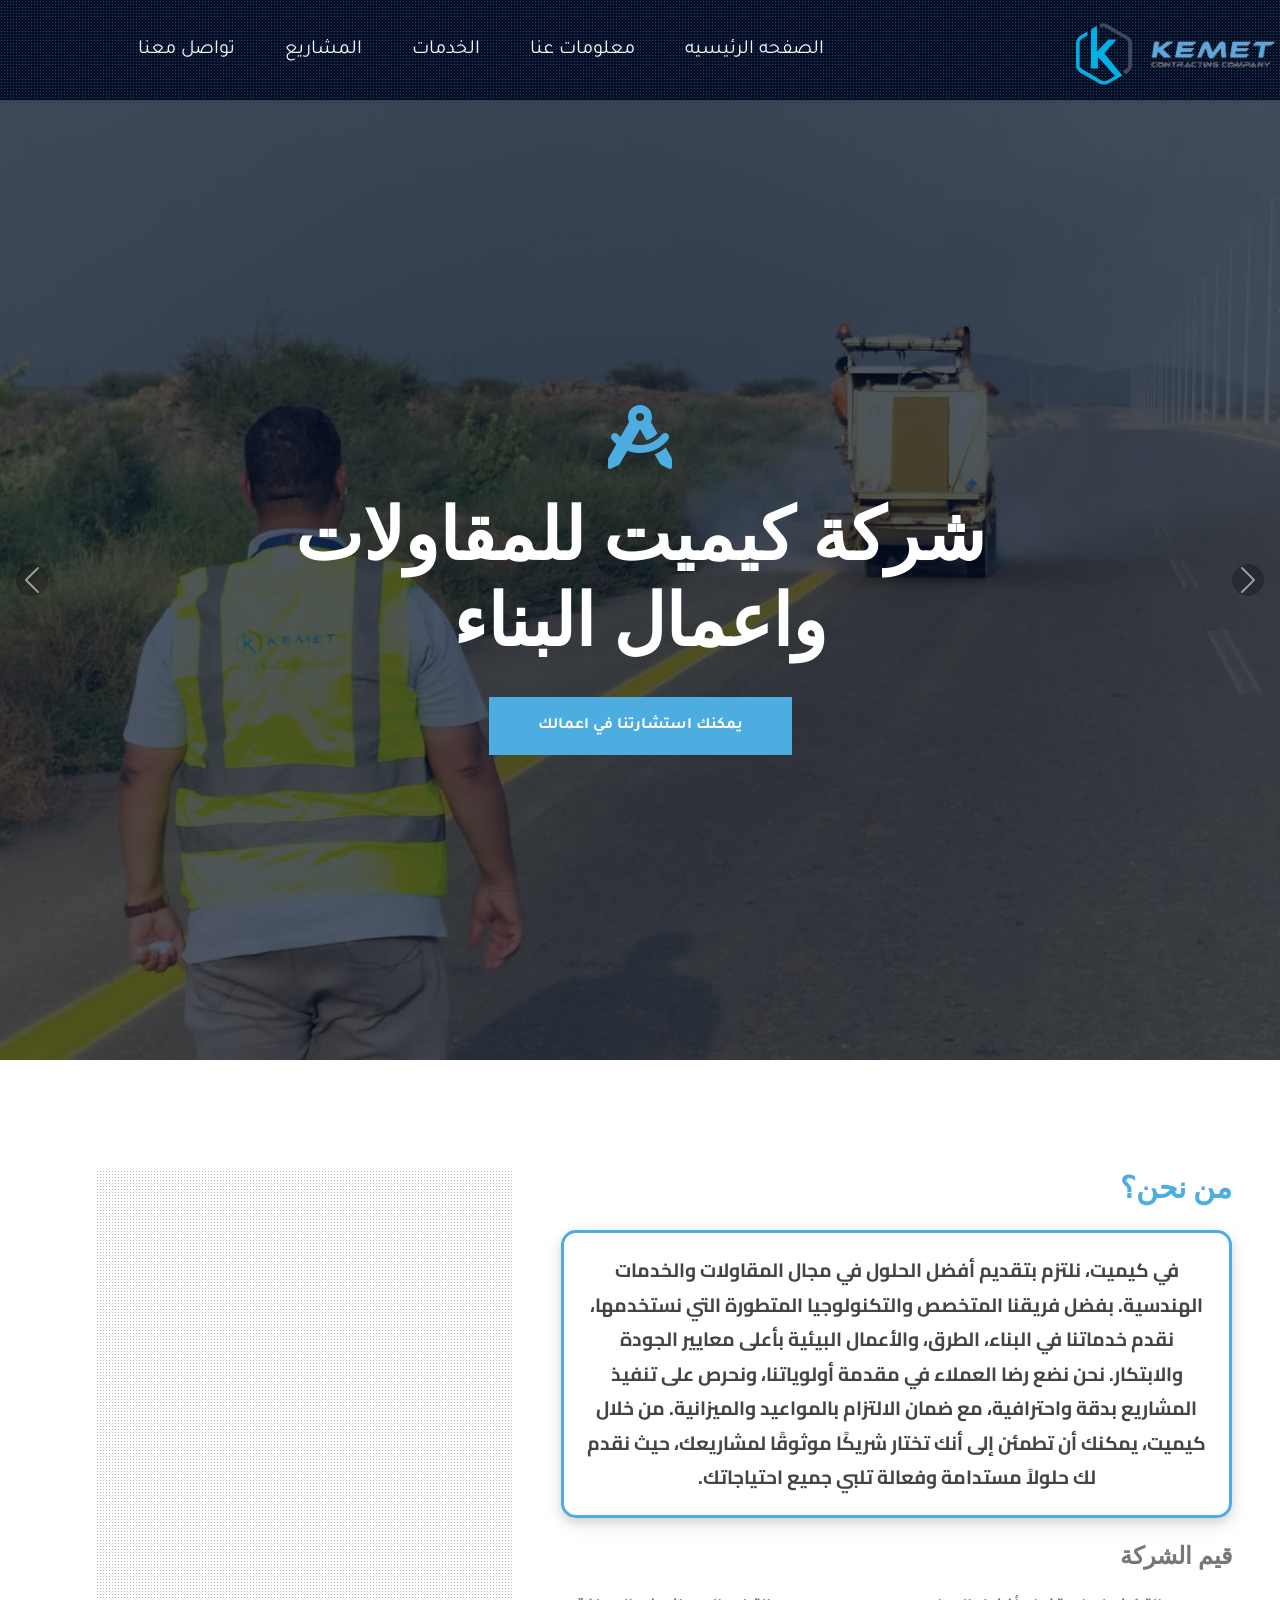
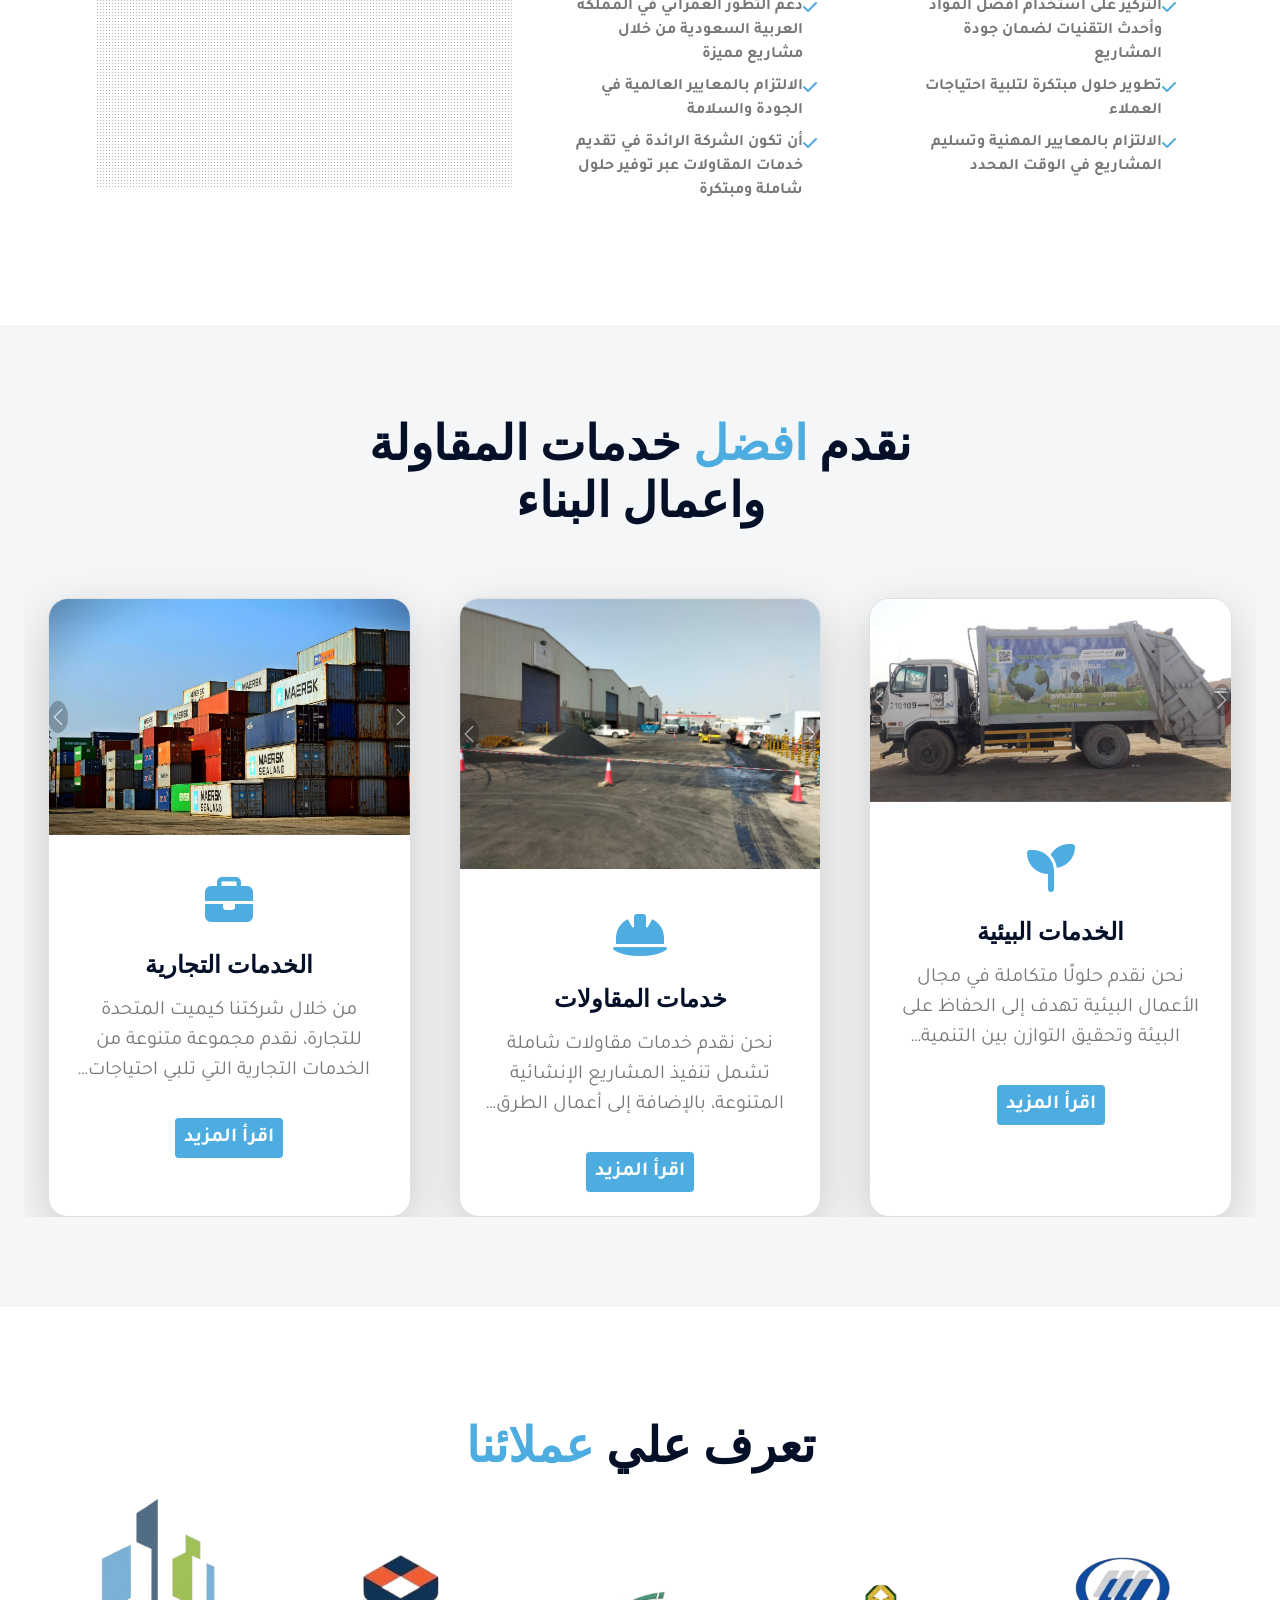
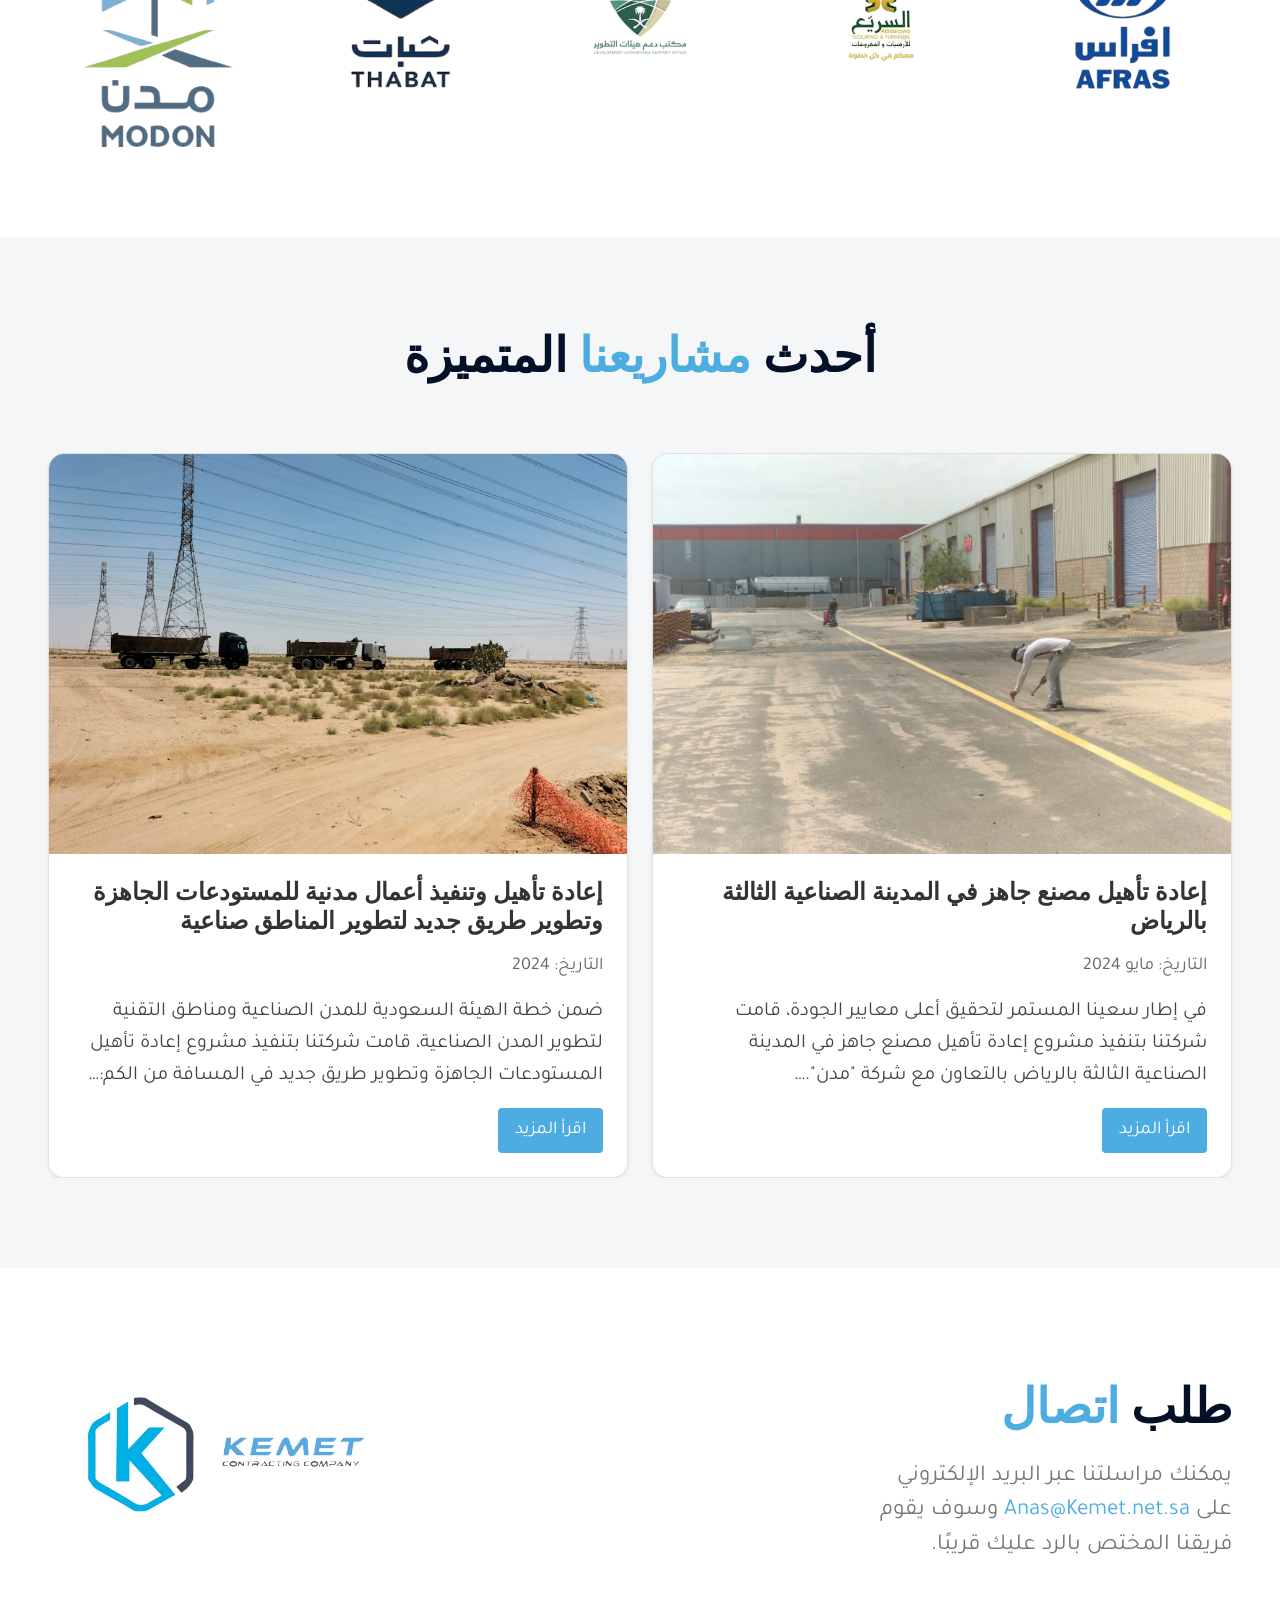
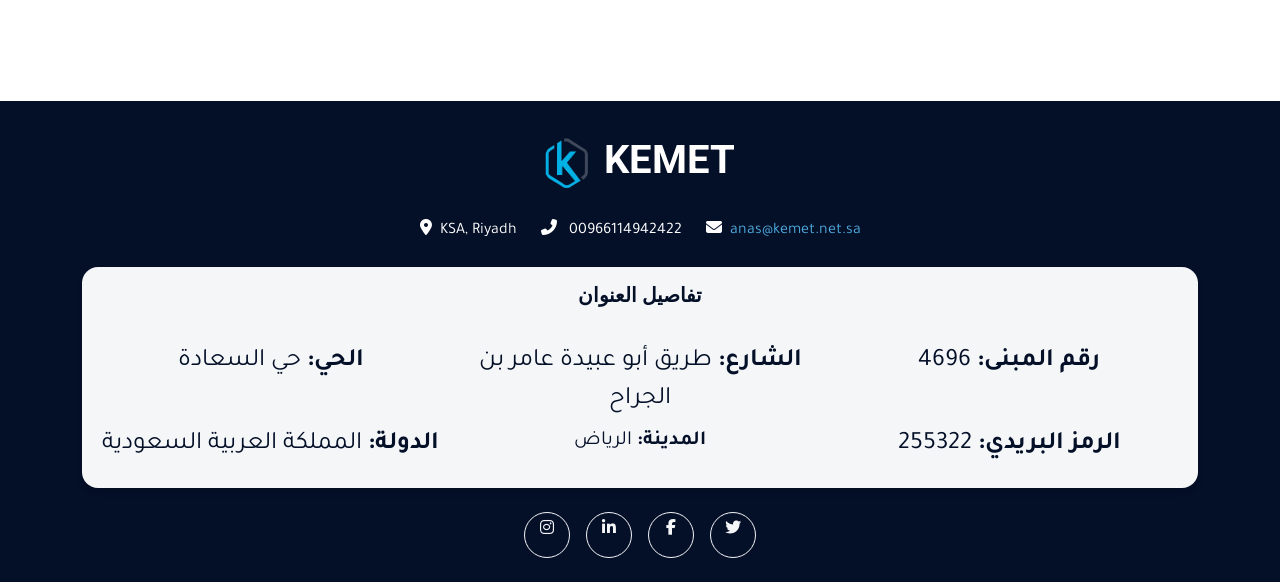
<file: index.html>
<!DOCTYPE html>
<html lang="ar" dir="rtl">
<head>
    <meta charset="utf-8">
    <title>شركة كيميت للمقاولات العامه والتوريدات | أفضل خدمات البناء في الرياض</title>
    <meta content="width=device-width, initial-scale=1.0" name="viewport">
    <meta name="description" content="في كيميت، نلتزم بتقديم أفضل الحلول في مجال المقاولات والخدمات الهندسية. بفضل فريقنا المتخصص والتكنولوجيا المتطورة التي نستخدمها، نقدم خدماتنا في البناء، الطرق، والأعمال البيئية بأعلى معايير الجودة والابتكار. نحن نضع رضا العملاء في مقدمة أولوياتنا، ونحرص على تنفيذ المشاريع بدقة واحترافية، مع ضمان الالتزام بالمواعيد والميزانية. من خلال كيميت، يمكنك أن تطمئن إلى أنك تختار شريكًا موثوقًا لمشاريعك، حيث نقدم لك حلولاً مستدامة وفعالة تلبي جميع احتياجاتك">
    <!-- Favicon -->
    <link rel="icon" href="https://kemetconstructing.com/img/kemetlogo.png" type="image/png">

    <!-- Google Web Fonts -->
    <link rel="preconnect" href="https://fonts.gstatic.com">
    <link href="https://fonts.googleapis.com/css2?family=Open+Sans:wght@400;600&family=Roboto:wght@500;700&display=swap" rel="stylesheet">
    <link href="https://fonts.googleapis.com/css2?family=Cairo:wght@400;700&display=swap" rel="stylesheet">

    <!-- Icon Font Stylesheet -->
    <link href="https://cdn.jsdelivr.net/npm/bootstrap-icons@1.4.1/font/bootstrap-icons.css" rel="stylesheet">

    <!-- Libraries Stylesheet -->
    <link href="lib/owlcarousel/assets/owl.carousel.min.css" rel="stylesheet">
    <link href="lib/tempusdominus/css/tempusdominus-bootstrap-4.min.css" rel="stylesheet">
    <link href="lib/lightbox/css/lightbox.min.css" rel="stylesheet">
    <link href="https://fonts.googleapis.com/css2?family=Tajawal:wght@400;700&display=swap" rel="stylesheet">
    <link rel="stylesheet" href="https://cdnjs.cloudflare.com/ajax/libs/font-awesome/6.7.2/css/all.min.css">

    <!-- Customized Bootstrap Stylesheet -->
    <link href="css/bootstrap.min.css" rel="stylesheet">

    <!-- Schema Markup -->
    <script type="application/ld+json">
        {
            "@context": "https://schema.org",
            "@type": "Organization",
            "name": "شركة كيميت للمقاولات العامه والتوريدات | أفضل خدمات البناء في الرياض",
            "url": "https://kemetconstructing.com",
            "logo": "https://kemetconstructing.com/img/logo/logo.png"
        }
    </script>

    <!-- Template Stylesheet -->
    <link href="css/style.css" rel="stylesheet">
    <link rel="stylesheet" href="css/kemet.css">
    <link href="css/all.min.css" rel="stylesheet">
    <link href="css/MobileResponse.css" rel="stylesheet">
</head>

<body>
    <!-- Navbar Start -->
    <div class="container-fluid sticky-top bg-dark bg-light-radial shadow-sm px-5 pe-lg-0">
        <nav class="navbar navbar-expand-lg bg-dark bg-light-radial navbar-dark py-3 py-lg-0">
            <a href="index.html" class="navbar-brand">
                <h3 class="m-0 display-4 text-white" style="font-size: 30px;">
                    <img class="logo" src="img/logo/kemet_logo.png" alt="Kemet Logo">
                    <img src="img/kemetlogo.png" alt="Kemet Logo">
                </h3>
            </a>
            <button class="navbar-toggler" type="button" data-bs-toggle="collapse" data-bs-target="#navbarCollapse">
                <span class="navbar-toggler-icon"></span>
            </button>
            <div class="collapse navbar-collapse" id="navbarCollapse">
                <div class="navbar-nav ms-auto py-0">
                    <a href="index.html" class="nav-item nav-link" style="font-size: 20px;">الصفحه الرئيسيه</a>
                    <a href="#about" class="nav-item nav-link" style="font-size: 20px;">معلومات عنا</a>
                    <a href="#Services" class="nav-item nav-link" style="font-size: 20px;">الخدمات</a>
                    <a href="#project" class="nav-item nav-link" style="font-size: 20px;">المشاريع</a>
                    <a href="#contact" class="nav-item nav-link" style="font-size: 20px;">تواصل معنا</a>
                </div>
            </div>
        </nav>
    </div>
    <!-- Navbar End -->

    <!-- Carousel Start -->
    <div class="container-fluid p-0">
        <div id="header-carousel" class="carousel slide carousel-fade" data-bs-ride="carousel">
            <div class="carousel-inner">
                <div class="carousel-item">
                    <img class="w-100" src="img/navimages/nav1.jpg" alt="Construction Image 1">
                    <div class="carousel-caption d-flex flex-column align-items-center justify-content-center">
                        <div class="p-3" style="max-width: 900px;">
                            <i class="fa fa-tools fa-4x text-primary mb-4 d-none d-sm-block"></i>
                            <h1 class="display-2 text-uppercase text-white mb-md-4" style="font-size: 50px;">معنا مشروعك مكتمل</h1>
                            <a href="#contact" class="btn btn-primary py-md-3 px-md-5 mt-2">تواصل معنا</a>
                        </div>
                    </div>
                </div>
                <div class="carousel-item active">
                    <img class="w-100" src="img/navimages/nav2.jpg" alt="Construction Image 2">
                    <div class="carousel-caption d-flex flex-column align-items-center justify-content-center">
                        <div class="p-3" style="max-width: 900px;">
                            <i class="fa fa-drafting-compass fa-4x text-primary mb-4 d-none d-sm-block"></i>
                            <h1 class="display-2 text-uppercase text-white mb-md-4">شركة كيميت للمقاولات واعمال البناء</h1>
                            <a href="#contact" class="btn btn-primary py-md-3 px-md-5 mt-2">يمكنك استشارتنا في اعمالك</a>
                        </div>
                    </div>
                </div>
                <div class="carousel-item">
                    <img class="w-100" src="img/navimages/nav3.jpg" alt="Construction Image 3">
                    <div class="carousel-caption d-flex flex-column align-items-center justify-content-center">
                        <div class="p-3" style="max-width: 900px;">
                            <i class="fa fa-building fa-4x text-primary mb-4 d-none d-sm-block"></i>
                            <h1 class="display-2 text-uppercase text-white mb-md-4" style="font-size: 50px;">كل مشروع في كيميت هو فرصة جديدة لتحقيق النجاح والتميز</h1>
                            <a href="#contact" class="btn btn-primary py-md-3 px-md-5 mt-2">تواصل معنا</a>
                        </div>
                    </div>
                </div>
                <div class="carousel-item">
                    <img class="w-100" src="img/navimages/nav5.jpg" alt="Construction Image 4">
                    <div class="carousel-caption d-flex flex-column align-items-center justify-content-center">
                        <div class="p-3" style="max-width: 900px;">
                            <i class="fa fa-building fa-4x text-primary mb-4 d-none d-sm-block"></i>
                            <h1 class="display-2 text-uppercase text-white mb-md-4" style="font-size: 50px;">نبني المستقبل بثقة واحترافية</h1>
                            <a href="#contact" class="btn btn-primary py-md-3 px-md-5 mt-2">تواصل معنا</a>
                        </div>
                    </div>
                </div>
            </div>
            <button class="carousel-control-prev" type="button" data-bs-target="#header-carousel" data-bs-slide="prev">
                <span class="carousel-control-prev-icon" aria-hidden="true"></span>
                <span class="visually-hidden">Previous</span>
            </button>
            <button class="carousel-control-next" type="button" data-bs-target="#header-carousel" data-bs-slide="next">
                <span class="carousel-control-next-icon" aria-hidden="true"></span>
                <span class="visually-hidden">Next</span>
            </button>
        </div>
    </div>
    <!-- Carousel End -->

    <!-- About Start -->
    <div class="container-fluid py-6 px-5" id="about">
        <div class="row g-5">
            <div class="col-lg-7">
                <h1 class="display-5 mb-4" style="text-align: right; direction: rtl; font-size: 30px;">
                    <span class="text-primary">من نحن؟</span>
                </h1>
                <h1 class="display-5 text-uppercase mb-4 styled-header" style="font-size: larger; font-family: 'Cairo', sans-serif; font-weight: 700; line-height: 1.8;">
                    في كيميت، نلتزم بتقديم أفضل الحلول في مجال المقاولات والخدمات الهندسية. بفضل فريقنا المتخصص والتكنولوجيا المتطورة التي نستخدمها، نقدم خدماتنا في البناء، الطرق، والأعمال البيئية بأعلى معايير الجودة والابتكار. نحن نضع رضا العملاء في مقدمة أولوياتنا، ونحرص على تنفيذ المشاريع بدقة واحترافية، مع ضمان الالتزام بالمواعيد والميزانية. من خلال كيميت، يمكنك أن تطمئن إلى أنك تختار شريكًا موثوقًا لمشاريعك، حيث نقدم لك حلولاً مستدامة وفعالة تلبي جميع احتياجاتك.
                </h1>
                <h4 class="text-uppercase mb-3 text-body text-end" style="direction: rtl;">قيم الشركة</h4>
                <div class="row gx-5 py-2">
                    <div class="col-sm-6 mb-2">
                        <ul class="list-unstyled">
                            <li class="d-flex align-items-start mb-2">
                                <i class="fa fa-check text-primary me-3 mt-1"></i>
                                <span class="fw-bold">التركيز على استخدام أفضل المواد وأحدث التقنيات لضمان جودة المشاريع</span>
                            </li>
                            <li class="d-flex align-items-start mb-2">
                                <i class="fa fa-check text-primary me-3 mt-1"></i>
                                <span class="fw-bold">تطوير حلول مبتكرة لتلبية احتياجات العملاء</span>
                            </li>
                            <li class="d-flex align-items-start mb-2">
                                <i class="fa fa-check text-primary me-3 mt-1"></i>
                                <span class="fw-bold">الالتزام بالمعايير المهنية وتسليم المشاريع في الوقت المحدد</span>
                            </li>
                        </ul>
                    </div>
                    <div class="col-sm-6 mb-2">
                        <ul class="list-unstyled">
                            <li class="d-flex align-items-start mb-2">
                                <i class="fa fa-check text-primary me-3 mt-1"></i>
                                <span class="fw-bold">دعم التطور العمراني في المملكة العربية السعودية من خلال مشاريع مميزة</span>
                            </li>
                            <li class="d-flex align-items-start mb-2">
                                <i class="fa fa-check text-primary me-3 mt-1"></i>
                                <span class="fw-bold">الالتزام بالمعايير العالمية في الجودة والسلامة</span>
                            </li>
                            <li class="d-flex align-items-start mb-2">
                                <i class="fa fa-check text-primary me-3 mt-1"></i>
                                <span class="fw-bold">أن تكون الشركة الرائدة في تقديم خدمات المقاولات عبر توفير حلول شاملة ومبتكرة</span>
                            </li>
                        </ul>
                    </div>
                </div>
            </div>
            <div class="col-lg-5 pb-5" style="min-height: 400px;">
                <div class="position-relative bg-dark-radial h-100 ms-5">
                    <iframe class="position-absolute w-100 h-100 mt-5 ms-n5" style="object-fit: cover; border-radius: 18px;" src="https://kemetconstructing.com/VideoPart/Kemet.mp4" frameborder="0" allow="autoplay; loop; encrypted-media" allowfullscreen title="Kemet Construction Video"></iframe>
                </div>
            </div>
        </div>
    </div>
    <!-- About End -->

    <!-- Services Start -->
    <div class="container-fluid bg-light py-6 px-5" id="Services">
        <div class="text-center mx-auto mb-5" style="max-width: 600px;">
            <h1 class="display-5 text-uppercase mb-4">نقدم <span class="text-primary">افضل</span> خدمات المقاولة واعمال البناء</h1>
        </div>
        <div class="row g-5">
            <!-- Service 1 -->
            <div class="col-lg-4 col-md-6">
                <div class="service-item bg-white d-flex flex-column align-items-center text-center h-100 shadow-lg rounded-lg overflow-hidden">
                    <div id="service-carousel-1" class="carousel slide" data-bs-ride="carousel">
                        <div class="carousel-inner">
                            <div class="carousel-item active">
                                <img class="img-fluid" src="img/const service/service1.jpg" alt="Environmental Service Image 1">
                            </div>
                            <div class="carousel-item">
                                <img class="img-fluid" src="img/const service/service2.jpg" alt="Environmental Service Image 2">
                            </div>
                        </div>
                        <button class="carousel-control-prev" type="button" data-bs-target="#service-carousel-1" data-bs-slide="prev">
                            <span class="carousel-control-prev-icon" aria-hidden="true"></span>
                            <span class="visually-hidden">Previous</span>
                        </button>
                        <button class="carousel-control-next" type="button" data-bs-target="#service-carousel-1" data-bs-slide="next">
                            <span class="carousel-control-next-icon" aria-hidden="true"></span>
                            <span class="visually-hidden">Next</span>
                        </button>
                    </div>
                    <div class="service-icon bg-white mt-3">
                        <i class="fa fa-3x fa-seedling text-primary"></i>
                    </div>
                    <div class="px-4 pb-4 flex-grow-1">
                        <h4 class="text-uppercase mb-3" style="font-size: 24px;">الخدمات البيئية</h4>
                        <p class="text-truncate-3" style="font-size: 20px;" id="service-1-text">
                            نحن نقدم حلولًا متكاملة في مجال الأعمال البيئية تهدف إلى الحفاظ على البيئة وتحقيق التوازن بين التنمية المستدامة والمتطلبات البيئية. تشمل خدماتنا دراسات تقييم الأثر البيئي، إدارة النفايات، معالجة المياه، وتنفيذ حلول مبتكرة تساهم في الحد من التلوث والحفاظ على الموارد الطبيعية.
                        </p>
                        <button class="btn btn-primary btn-sm mt-3" style="font-size: 20px;" onclick="toggleText('service-1-text', this)">اقرأ المزيد</button>
                    </div>
                </div>
            </div>

            <!-- Service 2 -->
            <div class="col-lg-4 col-md-6">
                <div class="service-item bg-white d-flex flex-column align-items-center text-center h-100 shadow-lg rounded-lg overflow-hidden">
                    <div id="service-carousel-2" class="carousel slide" data-bs-ride="carousel">
                        <div class="carousel-inner">
                            <div class="carousel-item active">
                                <img class="img-fluid" src="img/const service/const1.jpg" alt="Construction Service Image 1">
                            </div>
                            <div class="carousel-item">
                                <img class="img-fluid" src="img/const service/const2.jpg" alt="Construction Service Image 2">
                            </div>
                            <div class="carousel-item">
                                <img class="img-fluid" src="img/const service/const3.jpg" alt="Construction Service Image 3">
                            </div>
                        </div>
                        <button class="carousel-control-prev" type="button" data-bs-target="#service-carousel-2" data-bs-slide="prev">
                            <span class="carousel-control-prev-icon" aria-hidden="true"></span>
                            <span class="visually-hidden">Previous</span>
                        </button>
                        <button class="carousel-control-next" type="button" data-bs-target="#service-carousel-2" data-bs-slide="next">
                            <span class="carousel-control-next-icon" aria-hidden="true"></span>
                            <span class="visually-hidden">Next</span>
                        </button>
                    </div>
                    <div class="service-icon bg-white mt-3">
                        <i class="fa fa-3x fa-hard-hat text-primary"></i>
                    </div>
                    <div class="px-4 pb-4 flex-grow-1">
                        <h4 class="text-uppercase mb-3" style="font-size: 24px;">خدمات المقاولات</h4>
                        <p class="text-truncate-3" style="font-size: 20px;" id="service-2-text">
                            نحن نقدم خدمات مقاولات شاملة تشمل تنفيذ المشاريع الإنشائية المتنوعة، بالإضافة إلى أعمال الطرق والبنية التحتية. من البناء السكني والتجاري إلى المشاريع الصناعية، نحن نضمن جودة عالية في التنفيذ مع الالتزام بالجدول الزمني والتكلفة المحددة.
                        </p>
                        <button class="btn btn-primary btn-sm mt-3" style="font-size: 20px;" onclick="toggleText('service-2-text', this)">اقرأ المزيد</button>
                    </div>
                </div>
            </div>

            <!-- Service 3 -->
            <div class="col-lg-4 col-md-6">
                <div class="service-item bg-white d-flex flex-column align-items-center text-center h-100 shadow-lg rounded-lg overflow-hidden">
                    <div id="service-carousel-3" class="carousel slide" data-bs-ride="carousel">
                        <div class="carousel-inner">
                            <div class="carousel-item active">
                                <img class="img-fluid" src="img/Traditional Services/T1.jpg" alt="Commercial Service Image 1">
                            </div>
                            <div class="carousel-item">
                                <img class="img-fluid" src="img/Traditional Services/T2.jpg" alt="Commercial Service Image 2">
                            </div>
                        </div>
                        <button class="carousel-control-prev" type="button" data-bs-target="#service-carousel-3" data-bs-slide="prev">
                            <span class="carousel-control-prev-icon" aria-hidden="true"></span>
                            <span class="visually-hidden">Previous</span>
                        </button>
                        <button class="carousel-control-next" type="button" data-bs-target="#service-carousel-3" data-bs-slide="next">
                            <span class="carousel-control-next-icon" aria-hidden="true"></span>
                            <span class="visually-hidden">Next</span>
                        </button>
                    </div>
                    <div class="service-icon bg-white mt-3">
                        <i class="fa fa-3x fa-briefcase text-primary"></i>
                    </div>
                    <div class="px-4 pb-4 flex-grow-1">
                        <h4 class="text-uppercase mb-3" style="font-size: 24px;">الخدمات التجارية</h4>
                        <p class="text-truncate-3" style="font-size: 20px;" id="service-3-text">
                            من خلال شركتنا كيميت المتحدة للتجارة، نقدم مجموعة متنوعة من الخدمات التجارية التي تلبي احتياجات مختلف القطاعات. نحرص على توفير منتجات عالية الجودة وحلول مبتكرة في مجال توريد الأجهزة الكهربائية والمستلزمات المتنوعة، مع الالتزام بأعلى معايير الكفاءة والمهنية. بفضل خبرتنا الواسعة وفريقنا المتخصص، نسعى لأن نكون الشريك التجاري الموثوق لعملائنا، مقدمين لهم خدمات وحلول تلبي تطلعاتهم بكفاءة واحترافية.
                        </p>
                        <button class="btn btn-primary btn-sm mt-3" style="font-size: 20px;" onclick="toggleText('service-3-text', this)">اقرأ المزيد</button>
                    </div>
                </div>
            </div>
        </div>
    </div>
    <!-- Services End -->

    <!-- Clients Section Start -->
    <div class="container-fluid py-6 px-5">
        <div class="row gx-5">
            <h1 class="display-5 text-uppercase mb-4" style="text-align: center;">تعرف علي <span class="text-primary">عملائنا</span></h1>
            <div style="display: flex; justify-content: space-around; align-items: center; flex-wrap: wrap; gap: 20px;">
                <img src="img/Logos/afras.png" alt="Afras Logo" style="width: 150px; height: auto; object-fit: contain;">
                <img src="img/Logos/alsare3.png" alt="Alsare3 Logo" style="width: 150px; height: auto; object-fit: contain;">
                <img src="img/Logos/lastone.png" alt="Lastone Logo" style="width: 150px; height: auto; object-fit: contain;">
                <img src="img/Logos/sabat.png" alt="Sabat Logo" style="width: 150px; height: auto; object-fit: contain;">
                <img src="img/Logos/modn.png" alt="Modn Logo" style="width: 150px; height: auto; object-fit: contain;">
            </div>
        </div>
    </div>
    <!-- Clients Section End -->

    <!-- Projects Start -->
    <div class="container-fluid bg-light py-6 px-5 ProH" id="project">
        <div class="text-center mx-auto mb-5" style="max-width: 600px;">
            <h1 class="display-5 text-uppercase mb-4">أحدث <span class="text-primary">مشاريعنا</span> المتميزة</h1>
        </div>
        <div class="row g-4">
            <!-- Project 1 -->
            <div class="col-xl-6 col-lg-6 col-md-6">
                <div class="card-box1 h-100 shadow-sm rounded-lg overflow-hidden">
                    <div class="image-container1" style="height: 400px; overflow: hidden; position: relative;">
                        <img class="img-fluid card-img1 active" src="img/project1/pr1.jpg" alt="Project Image 1">
                        <img class="img-fluid card-img1" src="img/project1/pr2.jpg" alt="Project Image 2">
                        <img class="img-fluid card-img1" src="img/project1/replace.jpg" alt="Project Image 3">
                        <img class="img-fluid card-img1" src="img/project1/pr4.jpg" alt="Project Image 4">
                        <img class="img-fluid card-img1" src="img/project1/pr5.jpg" alt="Project Image 5">
                    </div>
                    <div class="card-content1 p-4">
                        <h4 class="text-uppercase mb-3" style="font-size: 24px; color: #333;">إعادة تأهيل مصنع جاهز في المدينة الصناعية الثالثة بالرياض</h4>
                        <p class="date mb-3" style="font-size: 18px; color: #666;">التاريخ: مايو 2024</p>
                        <div class="text-content1 text-truncate-3" id="project-text2">
                            <p style="font-size: 20px; line-height: 1.6; color: #444;">في إطار سعينا المستمر لتحقيق أعلى معايير الجودة، قامت شركتنا بتنفيذ مشروع إعادة تأهيل مصنع جاهز في المدينة الصناعية الثالثة بالرياض بالتعاون مع شركة "مدن".</p>
                            <ul class="list-unstyled" style="font-size: 20px; color: #444;">
                                <li class="mb-2">تحسين الأرضيات وترميم المباني.</li>
                                <li class="mb-2">تشطيب داخلي وخارجي بأعلى المعايير.</li>
                                <li class="mb-2">تركيب سيراميك ودهانات عالية الجودة.</li>
                                <li class="mb-2">تحديث الأنظمة الصحية وشبكات المياه ومكافحة الحريق.</li>
                            </ul>
                        </div>
                        <button class="btn1 btn-primary btn-sm1 mt-3" style="font-size: 18px;" onclick="toggleText('project-text2', this)">اقرأ المزيد</button>
                    </div>
                </div>
            </div>

            <!-- Project 2 -->
            <div class="col-xl-6 col-lg-6 col-md-6">
                <div class="card-box1 h-100 shadow-sm rounded-lg overflow-hidden">
                    <div class="image-container1" style="height: 400px; overflow: hidden; position: relative;">
                        <img class="img-fluid card-img1 active" src="img/storageProjects/WhatsApp Image 2025-01-05 at 07.13.40_425e0d48.jpg" alt="Storage Project Image 1">
                        <img class="img-fluid card-img1" src="img/storageProjects/WhatsApp Image 2025-01-05 at 07.13.47_e7b0eebc.jpg" alt="Storage Project Image 2">
                        <img class="img-fluid card-img1" src="img/storageProjects/WhatsApp Image 2025-01-05 at 07.15.51_0a1117e0.jpg" alt="Storage Project Image 3">
                        <img class="img-fluid card-img1" src="img/storageProjects/WhatsApp Image 2025-01-05 at 07.16.02_2b0a43d8.jpg" alt="Storage Project Image 4">
                        <img class="img-fluid card-img1" src="img/storageProjects/WhatsApp Image 2025-01-05 at 07.16.11_24d76853.jpg" alt="Storage Project Image 5">
                        <img class="img-fluid card-img1" src="img/storageProjects/WhatsApp Image 2025-01-05 at 07.16.12_bf188adb.jpg" alt="Storage Project Image 6">
                    </div>
                    <div class="card-content1 p-4">
                        <h4 class="text-uppercase mb-3" style="font-size: 24px; color: #333;">إعادة تأهيل وتنفيذ أعمال مدنية للمستودعات الجاهزة وتطوير طريق جديد لتطوير المناطق صناعية</h4>
                        <p class="date mb-3" style="font-size: 18px; color: #666;">التاريخ: 2024</p>
                        <div class="text-content1 text-truncate-3" id="project-text">
                            <p style="font-size: 20px; line-height: 1.6; color: #444;">
                                ضمن خطة الهيئة السعودية للمدن الصناعية ومناطق التقنية لتطوير المدن الصناعية، قامت شركتنا بتنفيذ مشروع إعادة تأهيل المستودعات الجاهزة وتطوير طريق جديد في المسافة من الكم: 000+0 وحتى الكم: 413+1. تم تنفيذ المشروع بأعلى معايير الجودة، وشمل الأعمال التالية:
                            </p>
                            <ul class="list-unstyled" style="font-size: 20px; color: #444;">
                                <li class="mb-2"><strong>الدراسات الأولية:</strong> إجراء جسات للتربة وإعداد تقارير مختبرية لضمان مطابقة المواصفات.</li>
                                <li class="mb-2"><strong>التحضيرات الأولية للموقع:</strong> شملت أعمال الحفر ودمك وصنفرة قاع الحفر لتوفير أساس قوي.</li>
                                <li class="mb-2"><strong>أعمال الردم:</strong> تم تنفيذ الردم على أربع مراحل مع اختبارات ميدانية لضمان الجودة.</li>
                                <li class="mb-2"><strong>تشطيب الطريق الجديد:</strong> تم استخدام مادة MC1 لتقوية الطبقة السطحية وتنفيذ طبقة أسفلت نهائية عالية الجودة.</li>
                                <li class="mb-2"><strong>الاختبارات والجودة:</strong> إجراء اختبارات ميدانية ومعملية لضمان مطابقة الأعمال للمواصفات الفنية.</li>
                            </ul>
                            <p style="font-size: 20px; line-height: 1.6; color: #444;">
                                تم تنفيذ المشروع وفقًا للمواصفات القياسية للمملكة لتطوير بنية تحتية صناعية متكاملة تساهم في تلبية احتياجات الهيئة السعودية للمدن الصناعية (مدن) من حيث التطوير والخدمات.
                            </p>
                        </div>
                        <button class="btn1 btn-primary btn-sm1 mt-3" style="font-size: 18px;" onclick="toggleText('project-text', this)">اقرأ المزيد</button>
                    </div>
                </div>
            </div>
        </div>
    </div>
    <!-- Projects End -->

    <!-- Contact Section Start -->
    <div class="container-fluid py-6 px-5">
        <div class="row gx-5">
            <div class="col-lg-4 mb-5 mb-lg-0">
                <div class="mb-4">
                    <h1 class="display-5 text-uppercase mb-4" style="text-align: right; direction: rtl;">طلب <span class="text-primary">اتصال</span></h1>
                </div>
                <p class="mb-5" style="font-size: 23px;">يمكنك مراسلتنا عبر البريد الإلكتروني على <a href="mailto:Anas@Kemet.net.sa">Anas@Kemet.net.sa</a> وسوف يقوم فريقنا المختص بالرد عليك قريبًا.</p>
            </div>
            <div class="col-lg-8">
                <a href="index.html" class="navbar-brand">
                    <h3 class="m-0 display-4 text-white" style="font-size: 30px;">
                        <img class="logo" src="img/logo/kemet_logo.png" alt="Kemet Logo" style="width: 150px; margin-right: 450px;">
                        <img src="img/kemetlogo.png" alt="Kemet Logo" style="width: 150px;">
                    </h3>
                </a>
            </div>
        </div>
    </div>
    <!-- Contact Section End -->

    <!-- Footer Start -->
    <div class="footer container-fluid bg-dark text-white py-4 position-relative" id="contact">
        <div class="container text-center">
            <!-- Logo Section -->
            <div class="d-flex flex-column align-items-center mb-4">
                <a href="index.html" class="navbar-brand d-flex align-items-center justify-content-center" style="margin-right: 180px;">
                    <h1 class="m-0 text-uppercase text-white">KEMET</h1>
                    <img src="img/kemetlogo.png" alt="Logo" style="width: 60px; height: 60px;" class="me-2">
                </a>
            </div>

            <!-- Contact Info -->
            <div class="d-flex justify-content-center align-items-center mb-4 gap-4 flex-wrap">
                <p class="mb-0"><a href="mailto:anas@kemet.net.sa">anas@kemet.net.sa</a><i class="fa fa-envelope me-2"></i></p>
                <p class="mb-0">00966114942422 <i class="fa fa-phone-alt me-2"></i></p>
                <p class="mb-0">KSA, Riyadh<i class="fa fa-map-marker-alt me-2"></i></p>
            </div>

            <!-- Address Details -->
            <div class="address-details bg-light text-dark p-3 rounded">
                <h5 class="mb-3">تفاصيل العنوان</h5>
                <div class="row text-center">
                    <div class="col-6 col-md-4">
                        <p style="font-size: 25px;"><strong>رقم المبنى:</strong> 4696</p>
                    </div>
                    <div class="col-6 col-md-4">
                        <p style="font-size: 25px;"><strong>الشارع:</strong> طريق أبو عبيدة عامر بن الجراح</p>
                    </div>
                    <div class="col-6 col-md-4">
                        <p style="font-size: 25px;"><strong>الحي:</strong> حي السعادة</p>
                    </div>
                    <div class="col-6 col-md-4">
                        <p style="font-size: 25px;"><strong>الرمز البريدي:</strong> 255322</p>
                    </div>
                    <div class="col-6 col-md-4">
                        <p style="font-size: 20px;"><strong>المدينة:</strong> الرياض</p>
                    </div>
                    <div class="col-6 col-md-4">
                        <p style="font-size: 25px;"><strong>الدولة:</strong> المملكة العربية السعودية</p>
                    </div>
                </div>
            </div>

            <!-- Social Media Links -->
            <div class="d-flex justify-content-center gap-3 mt-4">
                <a class="btn btn-outline-light btn-lg-square rounded-circle" href="NOTFOUND404.HTML?source=X"><i class="fab fa-twitter"></i></a>
                <a class="btn btn-outline-light btn-lg-square rounded-circle" href="NOTFOUND404.HTML?source=facebook"><i class="fab fa-facebook-f"></i></a>
                <a class="btn btn-outline-light btn-lg-square rounded-circle" href="NOTFOUND404.HTML?source=linkedin"><i class="fab fa-linkedin-in"></i></a>
                <a class="btn btn-outline-light btn-lg-square rounded-circle" href="NOTFOUND404.HTML?source=instagram"><i class="fab fa-instagram"></i></a>
            </div>
        </div>
    </div>
    <!-- Footer End -->

    <!-- JavaScript Libraries -->
    <script src="https://code.jquery.com/jquery-3.4.1.min.js"></script>
    <script src="https://cdn.jsdelivr.net/npm/bootstrap@5.0.0/dist/js/bootstrap.bundle.min.js"></script>
    <script src="lib/easing/easing.min.js"></script>
    <script src="lib/waypoints/waypoints.min.js"></script>
    <script src="lib/owlcarousel/owl.carousel.min.js"></script>
    <script src="lib/tempusdominus/js/moment.min.js"></script>
    <script src="lib/tempusdominus/js/moment-timezone.min.js"></script>
    <script src="lib/tempusdominus/js/tempusdominus-bootstrap-4.min.js"></script>
    <script src="lib/isotope/isotope.pkgd.min.js"></script>
    <script src="lib/lightbox/js/lightbox.min.js"></script>
    <script src="js/ReadmoreButton.js"></script>
    <script src="js/scrollImage.js"></script>
    <script src="js/main.js"></script>
</body>
</html>
</file>
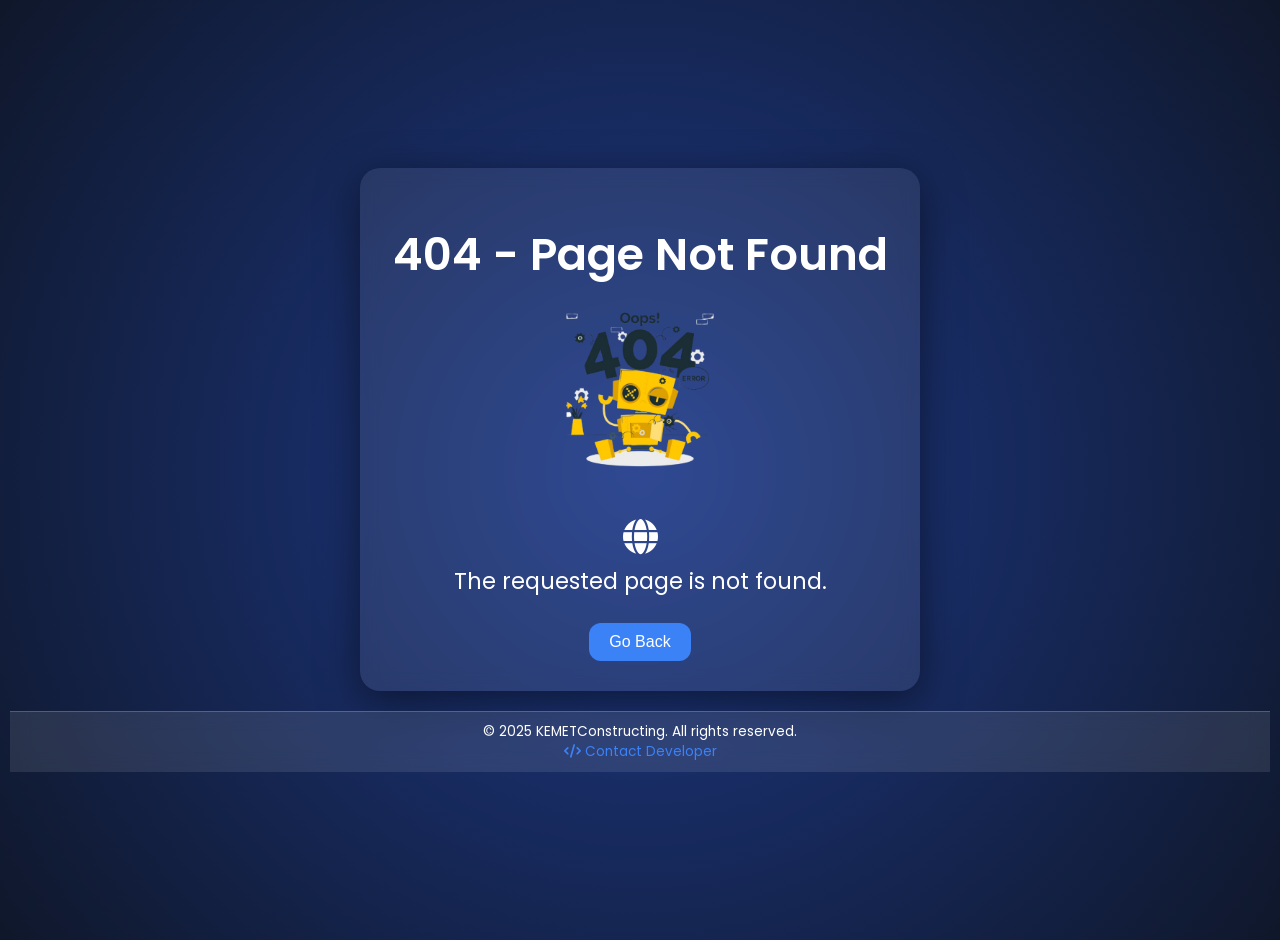
<file: NOTFOUND404.HTML>
<!DOCTYPE html>
<html lang="en">
<head>
    <meta charset="UTF-8">
    <meta name="viewport" content="width=device-width, initial-scale=1.0">
    <title>404 - Page Not Found</title>
    <link rel="stylesheet" href="https://cdnjs.cloudflare.com/ajax/libs/font-awesome/6.5.0/css/all.min.css">
    <link href="https://fonts.googleapis.com/css2?family=Poppins:wght@300;400;600&display=swap" rel="stylesheet">
    <style>
        body {
            font-family: 'Poppins', sans-serif;
            background: radial-gradient(circle at center, #1e3a8a, #0f172a);
            color: #fff;
            display: flex;
            flex-direction: column;
            min-height: 100vh;
            margin: 0;
            text-align: center;
            justify-content: center;
            align-items: center;
            padding: 20px;
        }

        .container {
            background: rgba(255, 255, 255, 0.08);
            backdrop-filter: blur(10px);
            border-radius: 20px;
            padding: 30px;
            box-shadow: 0 10px 40px rgba(0, 0, 0, 0.5);
            max-width: 500px;
            width: 100%;
            animation: fadeIn 1s ease-in-out;
        }

        h1 {
            font-size: 2.8rem;
            margin-bottom: 15px;
            font-weight: 600;
            line-height: 1.2;
        }

        .sad-image {
            width: 180px;
            height: 180px;
            margin-bottom: 20px;
            animation: float 3s ease-in-out infinite;
        }

        .message {
            font-size: 1.4rem;
            margin-top: 15px;
            display: flex;
            flex-direction: column;
            align-items: center;
            gap: 10px;
        }

        .message i {
            font-size: 2.2rem;
            animation: bounce 1.5s infinite;
        }

        .fa-x-twitter { color: #000; } /* X (Twitter) */
        .fa-facebook-f { color: #1877f2; } /* Facebook */
        .fa-linkedin-in { color: #0a66c2; } /* LinkedIn */
        .fa-instagram { color: #e4405f; } /* Instagram */
        .fa-globe { color: #fff; } /* Fallback Globe Icon */

        .go-back-button {
            margin-top: 25px;
            padding: 10px 20px;
            font-size: 1rem;
            border: none;
            border-radius: 12px;
            background: #3b82f6;
            color: #fff;
            cursor: pointer;
            transition: transform 0.2s, box-shadow 0.2s;
        }

        .go-back-button:hover {
            transform: scale(1.05);
            box-shadow: 0 4px 15px rgba(59, 130, 246, 0.6);
        }

        footer {
            margin-top: 20px;
            padding: 10px;
            font-size: 0.85rem;
            background: rgba(255, 255, 255, 0.1);
            backdrop-filter: blur(10px);
            border-top: 1px solid rgba(255, 255, 255, 0.2);
            text-align: center;
            width: 100%;
        }

        @keyframes fadeIn {
            from {
                opacity: 0;
                transform: translateY(-20px);
            }
            to {
                opacity: 1;
                transform: translateY(0);
            }
        }

        @keyframes bounce {
            0%, 100% {
                transform: translateY(0);
            }
            50% {
                transform: translateY(-10px);
            }
        }

        @keyframes float {
            0%, 100% {
                transform: translateY(0);
            }
            50% {
                transform: translateY(-15px);
            }
        }

        @media (max-width: 600px) {
            h1 {
                font-size: 2rem;
            }

            .sad-image {
                width: 140px;
                height: 140px;
            }

            .message {
                font-size: 1.1rem;
            }

            .message i {
                font-size: 1.8rem;
            }

            .go-back-button {
                font-size: 0.9rem;
                padding: 8px 16px;
            }

            footer {
                font-size: 0.75rem;
                padding: 8px;
            }
        }
    </style>
</head>
<body>
    <div class="container">
        <h1>404 - Page Not Found</h1>
        <img src="img/ErrorImage/errorRobot-preview.png" alt="Sad Robot" class="sad-image">
        <div class="message" id="customMessage">
            <i id="socialIcon"></i>
            <span id="messageText"></span>
        </div>
        <button class="go-back-button" onclick="window.location.href='index.html'">
            Go Back
        </button>
    </div>

    <footer>
        &copy; 2025 KEMETConstructing. All rights reserved. 
        <br>
        <a href="https://github.com/deiaamohamed" target="_blank" style="color: #3b82f6; text-decoration: none;">
            <i class="fas fa-code"></i> Contact Developer
        </a>
    </footer>

    <script>
        function getQueryParam(param) {
            const urlParams = new URLSearchParams(window.location.search);
            return urlParams.get(param);
        }

        const source = getQueryParam('source');

        const messages = {
            X: "X page is not found right now.",
            facebook: "Facebook page is not found right now.",
            linkedin: "LinkedIn page is not found right now.",
            instagram: "Instagram page is not found right now."
        };

        const icons = {
            X: "fa-brands fa-x-twitter",
            facebook: "fa-brands fa-facebook-f",
            linkedin: "fa-brands fa-linkedin-in",
            instagram: "fa-brands fa-instagram"
        };

        const messageElement = document.getElementById('messageText');
        const iconElement = document.getElementById('socialIcon');

        if (source && messages[source]) {
            iconElement.className = icons[source];
            messageElement.textContent = messages[source];
        } else {
            iconElement.className = "fa-solid fa-globe";
            messageElement.textContent = "The requested page is not found.";
        }
    </script>
</body>
</html>
</file>
<file: css/style.css>
/********** Template CSS **********/
:root {
    --primary: #4EADE0;
    --secondary: #424B5B;
    --light: #F4F6F8;
    --dark: #040F28;
}

.pt-6 {
    padding-top: 90px;
}

.pb-6 {
    padding-bottom: 90px;
}

.py-6 {
    padding-top: 90px;
    padding-bottom: 90px;
}

.btn {
    position: relative;
    font-weight: 600;
    text-transform: uppercase;
    transition: .5s;
}

.btn::after {
    position: absolute;
    content: "";
    width: 0;
    height: 5px;
    bottom: -1px;
    left: 50%;
    background: var(--primary);
    transition: .5s;
}

.btn.btn-primary::after {
    background: var(--dark);
}

.btn:hover::after,
.btn.active::after {
    width: 50%;
    left: 25%;
}

.btn-primary {
    color: #FFFFFF;
}

.btn-square {
    width: 36px;
    height: 36px;
}

.btn-sm-square {
    width: 28px;
    height: 28px;
}

.btn-lg-square {
    width: 46px;
    height: 46px;
}

.btn-square,
.btn-sm-square,
.btn-lg-square {
    padding-left: 0;
    padding-right: 0;
    text-align: center;
}

.back-to-top {
    position: fixed;
    display: none;
    left: 50%;
    bottom: 0;
    margin-left: -22px;
    border-radius: 0;
    z-index: 99;
}

.bg-dark-radial {
    background-image: -webkit-repeating-radial-gradient(center center, rgba(0, 0, 0, 0.3), rgba(0, 0, 0, 0.3) 1px, transparent 1px, transparent 100%);
    background-image: -moz-repeating-radial-gradient(center center, rgba(0, 0, 0, 0.3), rgba(0, 0, 0, 0.3) 1px, transparent 1px, transparent 100%);
    background-image: -ms-repeating-radial-gradient(center center, rgba(0, 0, 0, 0.3), rgba(0, 0, 0, 0.3) 1px, transparent 1px, transparent 100%);
    background-image: -o-repeating-radial-gradient(center center, rgba(0, 0, 0, 0.3), rgba(0, 0, 0, 0.3) 1px, transparent 1px, transparent 100%);
    background-image: repeating-radial-gradient(center center, rgba(0, 0, 0, 0.3), rgba(0, 0, 0, 0.3) 1px, transparent 1px, transparent 100%);
    background-size: 3px 3px;
}

.bg-light-radial {
    background-image: -webkit-repeating-radial-gradient(center center, rgba(256, 256, 256, 0.2), rgba(256, 256, 256, 0.2) 1px, transparent 1px, transparent 100%);
    background-image: -moz-repeating-radial-gradient(center center, rgba(256, 256, 256, 0.2), rgba(256, 256, 256, 0.2) 1px, transparent 1px, transparent 100%);
    background-image: -ms-repeating-radial-gradient(center center, rgba(256, 256, 256, 0.2), rgba(256, 256, 256, 0.2) 1px, transparent 1px, transparent 100%);
    background-image: -o-repeating-radial-gradient(center center, rgba(256, 256, 256, 0.2), rgba(256, 256, 256, 0.2) 1px, transparent 1px, transparent 100%);
    background-image: repeating-radial-gradient(center center, rgba(256, 256, 256, 0.2), rgba(256, 256, 256, 0.2) 1px, transparent 1px, transparent 100%);
    background-size: 3px 3px;
}

.navbar-dark .navbar-nav .nav-link {
    position: relative;
    padding: 35px 15px;
    font-size: 18px;
    text-transform: uppercase;
    color: var(--light);
    outline: none;
    transition: .5s;
}

.navbar-dark .navbar-nav .nav-link:hover,
.navbar-dark .navbar-nav .nav-link.active {
    color: var(--primary);
}

@media (max-width: 991.98px) {
    .navbar-dark .navbar-nav .nav-link  {
        margin-left: 0;
        padding: 10px 0;
    }
}

.carousel-caption {
    top: 0;
    left: 0;
    right: 0;
    bottom: 0;
    background: rgba(4, 15, 40, .7);
    z-index: 1;
}

@media (max-width: 576px) {
    .carousel-caption h4 {
        font-size: 18px;
        font-weight: 500 !important;
    }

    .carousel-caption h1 {
        font-size: 30px;
        font-weight: 600 !important;
    }
}

.page-header {
    height: 300px;
    display: flex;
    flex-direction: column;
    align-items: center;
    justify-content: center;
    background: linear-gradient(rgba(4, 15, 40, .7), rgba(4, 15, 40, .7)), url(../img/carousel-1.jpg) center center no-repeat;
    background-size: cover;
}

.service-item .service-icon {
    margin-top: -50px;
    width: 100px;
    height: 100px;
    display: flex;
    align-items: center;
    justify-content: center;
    border-radius: 100px;
}

.service-item .service-icon i {
    transition: .2s;
}

.service-item:hover .service-icon i {
    font-size: 60px;
}

.portfolio-item {
    margin-bottom: 60px;
}

.portfolio-title {
    position: absolute;
    display: flex;
    flex-direction: column;
    justify-content: center;
    height: 120px;
    padding: 0 30px;
    right: 30px;
    left: 30px;
    bottom: -60px;
    background: #FFFFFF;
    z-index: 3;
}

.portfolio-btn {
    position: absolute;
    display: inline-block;
    top: 50%;
    left: 50%;
    margin-top: -60px;
    margin-left: -60px;
    font-size: 120px;
    line-height: 0;
    transition: .1s;
    transition-delay: .3s;
    z-index: 2;
    opacity: 0;
}

.portfolio-item:hover .portfolio-btn {
    opacity: 1;
}

.portfolio-box::before,
.portfolio-box::after {
    position: absolute;
    content: "";
    width: 0;
    height: 100%;
    top: 0;
    transition: .5s;
    z-index: 1;
    background: rgba(4, 15, 40, .7);
}

.portfolio-box::before {
    left: 0;
}

.portfolio-box::after {
    right: 0;
}

.portfolio-item:hover .portfolio-box::before {
    left: 0;
    width: 50%;
}

.portfolio-item:hover .portfolio-box::after {
    right: 0;
    width: 50%;
}

@media (min-width: 992px) {
    .testimonial,
    .contact-form {
        margin-left: -90px;
    }
}

@media (min-width: 992px) {
    .footer::after {
        
        content: "";
        width: 1px;
        height: 100%;
        top: 0;
        left: 50%;
        background: var(--primary)
    }
}

.footer-shape::before {
    
    content: "";
    width: 80px;
    height: 100%;
    top: 0;
    left: -40px;
    background: var(--primary);
    transform: skew(40deg);
}
</file>
<file: css/kemet.css>
body {
    direction: rtl;
    text-align: right;
    font-family: 'Tajawal', sans-serif;
}

nav a h3 img {
    width: 80px;
}

nav a h3 img.logo {
    width: 130px;
}

nav h3 {
    font-size: 50px;
}

.navbar-nav {
    margin-right: auto;
}

.navbar-brand {
    margin-right: 0;
    margin-left: 170px;
}

.navbar-nav .nav-item {
    margin-left: 20px;
}

.container-fluid .font {
    font-size: 45px;
}

.footer img {
    width: 200px;
}

.footer {
    background-color: #424B5B;
}

.footer .container::before,
.footer .container::after,
.footer .container-fluid::before,
.footer .container-fluid::after {
    content: none !important;
}

.footer {
    border: none !important;
    box-shadow: none !important;
}

.footer .container {
    border: none !important;
    background: none !important;
}

.text-truncate-3 {
    display: -webkit-box;
    -webkit-line-clamp: 3;
    -webkit-box-orient: vertical;
    overflow: hidden;
    text-overflow: ellipsis;
}

.service-item {
    height: 450px;
    display: flex;
    flex-direction: column;
    justify-content: space-between;
    border-radius: 20px;
    transition: transform 0.3s ease, box-shadow 0.3s ease;
    border: 1px solid #e0e0e0;
}

.service-item:hover {
    transform: translateY(-10px);
    box-shadow: 0 10px 20px rgba(0, 0, 0, 0.1);
}

.px-4.pb-4 {
    flex-grow: 1;
}

.Deiaa img {
    width: 500px;
    height: 500px;
    object-fit: cover;
}

.Alaa {
    position: relative;
    background: url('../img/contactbackground/i1.jpg') no-repeat center top;
    background-size: cover;
    background-attachment: scroll;
    height: 500px;
    overflow: hidden;
}

.image-overlay {
    position: absolute;
    top: 0;
    left: 0;
    width: 100%;
    height: 100%;
    background: rgba(0, 0, 0, 0.5);
    z-index: 1;
}

.row {
    position: relative;
    z-index: 2;
    overflow: hidden;
    height: 100%;
    padding-top: 20px;
}

.address-details {
    margin-top: 20px;
    box-shadow: 0 4px 6px rgba(0, 0, 0, 0.1);
    border-radius: 16px;
}

.address-details h5 {
    font-size: 1.25rem;
    font-weight: bold;
}

.address-details p {
    margin-bottom: 8px;
    font-size: 0.9rem;
    line-height: 1.5;
}

.card-box {
    display: flex;
    flex-direction: row;
    background: white;
    border-radius: 10px;
    box-shadow: 0px 4px 10px rgba(0, 0, 0, 0.2);
    overflow: hidden;
    transition: transform 0.3s ease-in-out;
}

.card-box:hover {
    transform: scale(1.05);
}

.card-img {
    width: 40%;
    object-fit: cover;
}

.card-content {
    width: 60%;
    padding: 15px;
    display: flex;
    flex-direction: column;
    justify-content: center;
}

.card-content h4 {
    font-size: 18px;
    font-weight: bold;
    margin-bottom: 5px;
    color: #040F28;
}

.card-content .date {
    font-size: 14px;
    font-weight: bold;
    color: #4EADE0;
    margin-bottom: 10px;
}

.card-content ul {
    padding-left: 20px;
}

.card-content ul li {
    font-size: 14px;
    margin-bottom: 5px;
}

@media (max-width: 768px) {
    .card-box {
        flex-direction: column;
    }

    .card-img {
        width: 100%;
        height: 200px;
    }

    .card-content {
        width: 100%;
    }
}

/* Card Box */
.card-box1 {
    background: #fff;
    border: 1px solid #e0e0e0;
    transition: transform 0.3s ease, box-shadow 0.3s ease;
    border-radius: 16px;
}

.card-box1:hover {
    transform: translateY(-5px);
    box-shadow: 0 4px 15px rgba(0, 0, 0, 0.1);
}

/* Image Container */
.image-container1 {
    height: 400px;
    overflow: hidden;
    position: relative;
}

/* Image Styling */
.card-img1 {
    width: 100%;
    height: 100%;
    object-fit: cover;
    position: absolute;
    top: 0;
    left: 0;
    opacity: 0;
    transition: opacity 1s ease-in-out;
}

.card-img1.active {
    opacity: 1;
}

/* Card Content */
.card-content1 {
    background: #fff;
    padding: 20px;
}

/* Heading Styling */
.card-content1 h4 {
    font-size: 24px;
    color: #333;
    margin-bottom: 15px;
}

/* Date Styling */
.card-content1 .date {
    font-size: 18px;
    color: #666;
    margin-bottom: 15px;
}

/* Paragraph Styling */
.card-content1 p {
    font-size: 20px;
    line-height: 1.6;
    color: #444;
    margin-bottom: 15px;
}

/* Bullet List Styling */
.card-content1 ul {
    font-size: 20px;
    color: #444;
    list-style-type: disc;
    padding-left: 20px;
    margin-bottom: 15px;
}

.card-content1 ul li {
    margin-bottom: 10px;
}

/* Button Styling */
.btn1 {
    display: inline-block;
    font-weight: 400;
    text-align: center;
    white-space: nowrap;
    vertical-align: middle;
    user-select: none;
    border: 1px solid transparent;
    padding: 10px 20px;
    font-size: 18px;
    line-height: 1.5;
    border-radius: 5px;
    transition: background-color 0.3s ease, color 0.3s ease;
}

.btn-primary1 {
    background-color: #007bff;
    border-color: #007bff;
    color: #fff;
}

.btn-primary1:hover {
    background-color: #0056b3;
    border-color: #0056b3;
}

.btn-sm1 {
    padding: 0.5rem 1rem;
    font-size: 1rem;
    line-height: 1.5;
    border-radius: 0.25rem;
}

/* Text Truncation */
.text-content1 {
    font-size: 20px;
    line-height: 1.6;
    color: #444;
}

.text-truncate-3 {
    display: -webkit-box;
    -webkit-line-clamp: 3;
    -webkit-box-orient: vertical;
    overflow: hidden;
    text-overflow: ellipsis;
}

/* Carousel Control Styling */
.carousel-control-prev-icon,
.carousel-control-next-icon {
    background-color: rgba(0, 0, 0, 0.5);
    border-radius: 50%;
    padding: 10px;
}

.carousel-control-prev,
.carousel-control-next {
    width: 5%;
}
.styled-header {
    font-family: 'Cairo', sans-serif;
    font-weight: 700;
    font-size: 1.5rem;
    color: #444;
    padding: 20px;
    margin: 20px auto;
    background: #fff; /* Add a background to make the text stand out */
    border: 3px solid #4EADE0; /* Border color to match your theme */
    border-radius: 15px; /* Rounded corners */
    box-shadow: 0 4px 8px rgba(0, 0, 0, 0.1), 0 6px 20px rgba(0, 0, 0, 0.1); /* Soft shadow effect */
    text-align: center; /* Center-align the text */
    line-height: 1.8; /* Improve readability */
}
</file>
<file: css/MobileResponse.css>
@media (max-width: 768px) {
    #project .row.g-4 {
        grid-template-columns: 1fr; /* عرض مشروع واحد على الصفوف الصغيرة */
    }
}

/* Responsive Design for About Section */
@media (max-width: 768px) {
    #about {
        padding: 10px;
    }

    #about h1, 
    #about h4 {
        font-size: 20px; /* تقليل حجم النصوص للشاشات الصغيرة */
    }

    #about video {
        max-width: 100%; /* تأكد من أن الفيديو يتناسب مع عرض الشاشة */
        margin: 0 auto; /* محاذاة الفيديو في المنتصف */
    }
}
/* General Responsive Adjustments */
@media (max-width: 768px) {
    /* Reduce padding for mobile screens */
    .container-fluid {
        padding: 10px;
    }

    /* Make columns stack vertically */
    .row {
        flex-direction: column;
    }

    /* Adjust font sizes */
    h1, h4 {
        font-size: 20px;
    }

    p, ul li {
        font-size: 14px;
    }

    /* Adjust buttons */
    button {
        font-size: 14px;
        padding: 5px 10px;
    }

    /* Center elements */
    .text-center {
        text-align: center !important;
    }
}
@media (max-width: 768px) {
    #project .row.g-4 {
        display: flex;
        flex-direction: column;
        gap: 20px;
    }

    #about .col-lg-5 {
        height: 300px; /* تقليل الطول للشاشات الأصغر */
    }
}



/* Social Media Links */


/* Responsive Design */
@media (max-width: 768px) {
    .footer .address-details .row {
        display: flex;
        flex-wrap: wrap;
        justify-content: center;
        gap: 10px; /* مسافة بين العناصر */
    }

    .footer .address-details .row div {
        flex: 1 1 calc(50% - 10px); /* عنصرين في كل صف */
        text-align: center; /* محاذاة وسط */
    }

    .footer .address-details p {
        font-size: 16px !important; /* حجم أصغر لراحة القراءة */
        margin: 0; /* إزالة المسافات الزائدة */
        white-space: nowrap; /* منع النص من النزول لسطر جديد */
    }

    .footer .navbar-brand h1 {
        font-size: 1.5rem;
    }

    .footer .btn {
        width: 40px;
        height: 40px;
        font-size: 1rem;
    }
}

@media (max-width: 576px) {
    .footer .address-details .row {
        flex-direction: column;
        align-items: center;
    }

    .footer .address-details .row div {
        width: 100%;
    }

    .footer .address-details p {
        font-size: 14px !important;
    }
}
@media (max-width: 991px) {
    .navbar {
        padding: 5px 15px; /* تقليل الارتفاع */
        display: flex;
        align-items: center;
        justify-content: space-between; /* توزيع العناصر في خط واحد */
        flex-direction: row !important; /* إجبار العناصر تكون في خط أفقي */
    }

    /* تصغير اللوجو وضبط موقعه */
    .navbar-brand img {
        max-height: 35px; /* تقليل حجم اللوجو */
        width: auto;
    }

    /* ضبط اللوجو ليكون في أقصى اليمين */
    .navbar-brand {
        margin-left: auto; /* يدفع اللوجو إلى اليمين */
        display: flex;
        align-items: center;
    }

    /* تحريك زر القائمة (الهامبرجر) إلى اليسار */
    .navbar-toggler {
        margin-right: auto; /* يدفع الأيقونة إلى اليسار */
        display: flex;
        align-items: center;
    }

    /* تصغير وتحسين شكل زر القائمة */
    .navbar-toggler-icon {
        width: 30px;
        height: 30px;
    }
}
@media (max-width: 768px) {
    .carousel-caption h1 {
        font-size: 24px !important; 
        line-height: 1.4; 
    }

    .carousel-caption a {
        font-size: 14px !important; 
        padding: 8px 16px; 
    }

    .carousel-caption i {
        font-size: 2rem !important; 
    }

    .carousel-caption {
        padding: 10px; 
    }
}
</file>
